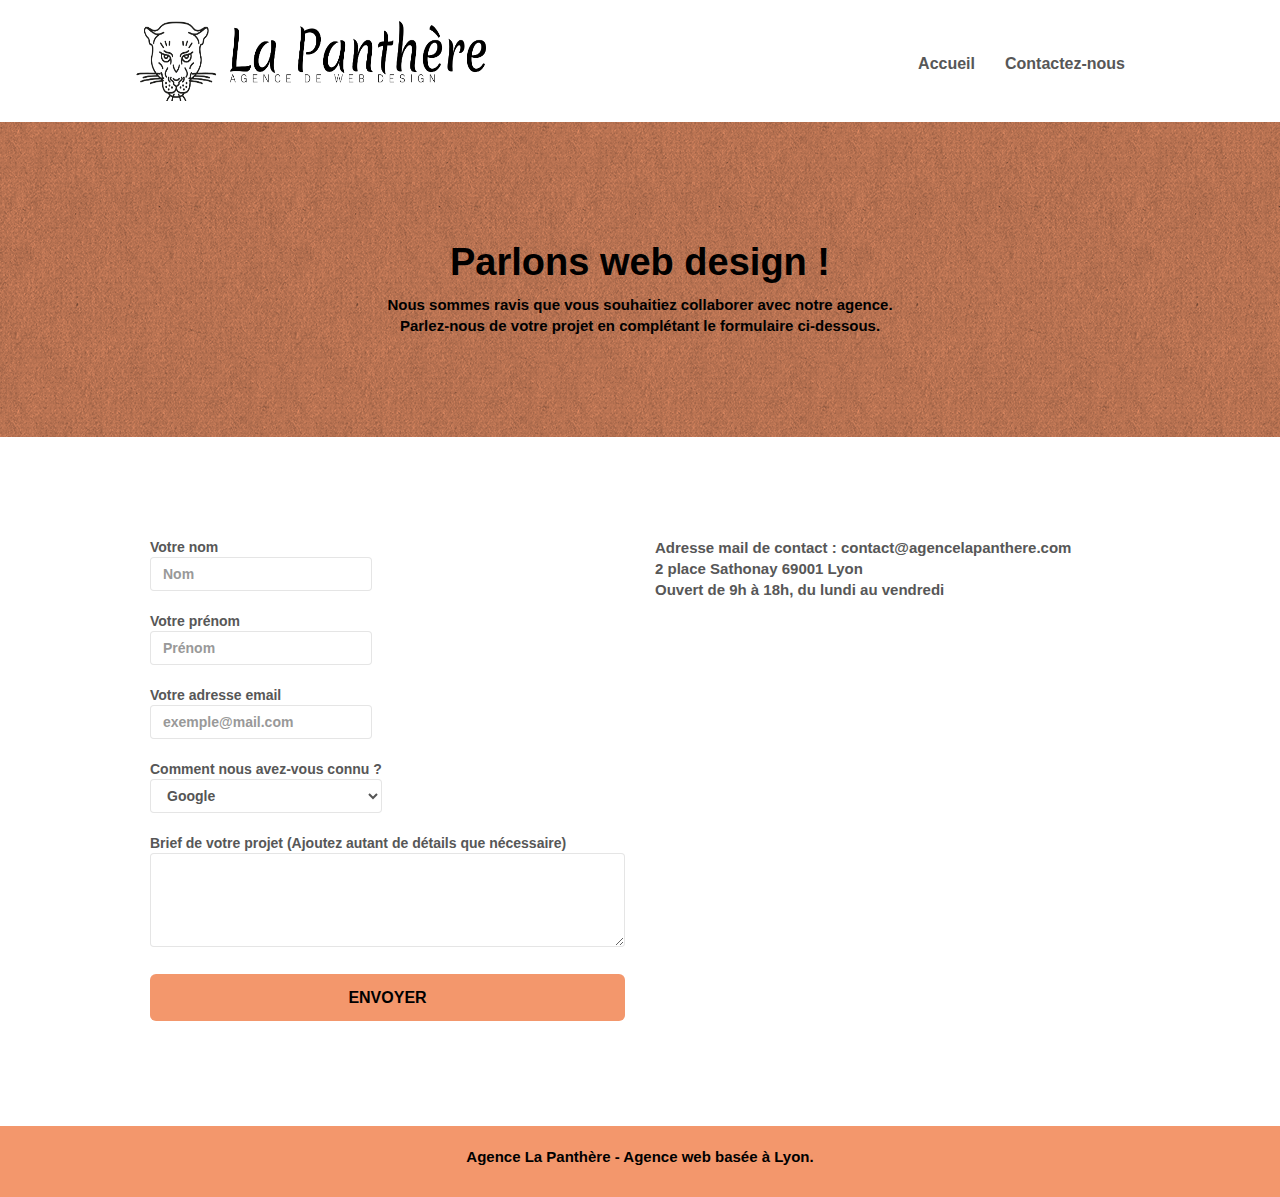
<file: formulaire_de_contact.html>
<!doctype html>
<html lang="fr">
<head>
	<meta charset="utf-8">
	<meta name="description" content="Découvrez l'agence La Panthère, votre entreprise webdesign. Nous concevons des solutions digitales créatives et innovantes.">
	<meta name="viewport" content="width=device-width, initial-scale=1.0, viewport-fit=cover">
	<link rel="shortcut icon" type="image/png" href="img/favicon.webp">

	<link rel="stylesheet" type="text/css" href="./css/font-awesome.min.css">
	<link rel="stylesheet" type="text/css" href="./css/bootstrap.min.css">
	<link rel="stylesheet" type="text/css" href="css/style.min.css">


	<script defer src="./js/bootstrap.min.js"></script>

	<title>Contactez-nous</title>


	<!-- Analytics -->
	<!-- Google tag (gtag.js) -->
	<script defer src="https://www.googletagmanager.com/gtag/js?id=G-QCX3G9KSPC"></script>
	<script>
		window.dataLayer = window.dataLayer || [];
		function gtag(){dataLayer.push(arguments);}
		gtag('js', new Date());

		gtag('config', 'G-QCX3G9KSPC');
	</script>
	<!-- Analytics END -->

</head>
<body>
<!-- Principal conteneur -->
<div class="page-container">

	<!-- bloc-0 -->
	<header class="bloc bgc-white l-bloc " id="bloc-0">
		<div class="container bloc-sm">

			<nav class="navbar row">
				<div class="navbar-header">
					<img src="img/agence-la-panthere-monochrome.webp" alt="paris web design logo agence web meilleure agence">
					<button id="nav-toggle" type="button" class="ui-navbar-toggle navbar-toggle" data-toggle="collapse" data-target=".navbar-1">
						<span class="sr-only">Toggle navigation</span><span class="icon-bar"></span><span class="icon-bar"></span><span class="icon-bar"></span>
					</button>
				</div>
				<div class="collapse navbar-collapse navbar-1 special-dropdown-nav">
					<ul class="site-navigation nav navbar-nav">
						<li>
							<a href="index.html" aria-label="accès à l'écran d'accueil">Accueil</a>
						</li>
						<li>
						</li>
						<li>
							<a href="formulaire_de_contact.html" aria-label="accès au formulaire de contact">Contactez-nous</a>
						</li>
					</ul>
				</div>
			</nav>
		</div>
	</header>
	<!-- bloc-0 END -->
<main>
	<!-- bloc-6 -->
	<section class="bloc bg-dots-bg bg-repeat bgc-atomic-tangerine d-bloc bloc-bg-texture texture-paper" id="bloc-6">
		<div class="container bloc-lg">
			<div class="row">
				<div class="col-sm-12">
					<h1 class="text-center hero-bloc-text tc-black">
						Parlons web design !
					</h1>
					<p class="text-center mg-lg tc-black tight-width-whitespace">
						Nous sommes ravis que vous souhaitiez collaborer avec notre agence.<br>
						Parlez-nous de votre projet en complétant le formulaire ci-dessous.
					</p>
				</div>
			</div>
		</div>
	</section>
	<!-- bloc-6 END -->

	<!-- bloc-7 -->
	<section class="bloc bgc-white l-bloc" id="bloc-7">
		<div class="container bloc-lg">
			<div class="row">
				<div class="col-sm-6">
					<form id="form_1" novalidate >
						<div class="form-group">
							<label for="name">
								Votre nom
								<input id="name" placeholder="Nom" class="form-control" aria-label="nom" required>
							</label>
						</div>
						<div class="form-group">
							<label for="firstName">
								Votre prénom
								<input id="firstName" placeholder="Prénom" class="form-control" aria-label="prénom" required>
							</label>
						</div>
						<div class="form-group">
							<label for="email">
								Votre adresse email
								<input id="email" placeholder="exemple@mail.com" class="form-control" type="email" aria-labelledby="email" required>
							</label>
						</div>
						<div class="form-group">
							<label for="select">
								Comment nous avez-vous connu ?
								<select id="select" class="form-control">
									<option value="Google" aria-label="google">
										Google
									</option>
									<option value="Facebook" aria-label="facebook">
										Facebook
									</option>
									<option value="Instagram" aria-label="instagram">
										Instagram
									</option>
									<option value="Autre_entreprise" aria-label="autre entreprise">
										Autre entreprise
									</option>
									<option value="Magazine" aria-label="magazine">
										Magazine spécialisé
									</option>
									<option value="Autre" aria-label="autre">
										Autre
									</option>
								</select>
							</label>
						</div>
						<div class="form-group">
							<label for="message">
								Brief de votre projet (Ajoutez autant de détails que nécessaire)<br>
								<textarea id="message" class="form-control" rows="4" cols="50" aria-labelledby="message" required></textarea>
							</label>
						</div>
						<button class="bloc-button btn btn-lg btn-block cta-hero btn-atomic-tangerine" type="submit" aria-label="Envoyer le formulaire">
							Envoyer
						</button>
					</form>
				</div>
				<div class="col-sm-6">

					<p>
						Adresse mail de contact :
						<a
								href="mailto:contact@agencelapanthere.com" aria-label="adresse mail de contact">contact@agencelapanthere.com
						</a>
						<br>2 place Sathonay 69001 Lyon<br>Ouvert de 9h à 18h, du lundi au vendredi
					</p>
				</div>
			</div>
		</div>
	</section>
	<!-- bloc-7 END -->
</main>




<!-- Footer - bloc-8 -->
<footer>
	<div class="bloc bgc-atomic-tangerine d-bloc" id="bloc-8">
		<div class="container bloc-sm">
			<div class="row">
				<div class="col-sm-12">
					<p class="text-center black">
						Agence La Panthère - Agence web basée à Lyon.<br>
					</p>
				</div>

			</div>
		</div>
	</div>
</footer>
<!-- Footer - bloc-8 END -->

</div>
<!-- Principal conteneur END -->

<script src="./js/jquery-2.1.0.min.js"></script>
</body>
</html>
</file>
<file: css/style.min.css>
body{margin:0;padding:0;background:#FFF;overflow-x:hidden;-webkit-font-smoothing:antialiased;-moz-osx-font-smoothing:grayscale}a,button{transition:all .3s ease-in-out;outline:none!important}a:hover{text-decoration:none;cursor:pointer}#page-loading-blocs-notifaction{position:fixed;top:0;bottom:0;width:100%;z-index:100000}.bloc{width:100%;clear:both;background:50% 50% no-repeat;padding:0 50px;-webkit-background-size:cover;-moz-background-size:cover;-o-background-size:cover;background-size:cover;position:relative}.bloc .container{padding-left:10px;padding-right:10px}.bloc-lg{padding:100px 50px}.bloc-md{padding:50px}.bloc-sm{padding:20px 50px}.bg-center,.bg-l-edge,.bg-r-edge,.bg-t-edge,.bg-b-edge,.bg-tl-edge,.bg-bl-edge,.bg-tr-edge,.bg-br-edge,.bg-repeat{-webkit-background-size:auto!important;-moz-background-size:auto!important;-o-background-size:auto!important;background-size:auto!important}.bg-repeat{background:repeat}.bg-t-edge{background:top no-repeat}.bloc-bg-texture::before{content:"";background-size:2px 2px;position:absolute;top:0;bottom:0;left:0;right:0}.texture-paper::before{background:url(../img/texture-paper.webp);background-size:280px 280px}.b-parallax{background-attachment:fixed}.d-bloc{color:rgba(255,255,255,.7)}.d-bloc button:hover{color:rgba(255,255,255,.9)}.d-bloc .icon-round,.d-bloc .icon-square,.d-bloc .icon-rounded,.d-bloc .icon-semi-rounded-a,.d-bloc .icon-semi-rounded-b{border-color:rgba(255,255,255,.9)}.d-bloc .divider-h span{border-color:rgba(255,255,255,.2)}.d-bloc .a-btn,.d-bloc .navbar a,.d-bloc .navbar-brand,.d-bloc a .icon-sm,.d-bloc a .icon-md,.d-bloc a .icon-lg,.d-bloc a .icon-xl,.d-bloc h1 a,.d-bloc h2 a,.d-bloc h3 a,.d-bloc h4 a,.d-bloc h5 a,.d-bloc h6 a,.d-bloc p a{color:#fff}.d-bloc .a-btn:hover,.d-bloc .navbar a:hover,.d-bloc .navbar-brand:hover,.d-bloc a:hover .icon-sm,.d-bloc a:hover .icon-md,.d-bloc a:hover .icon-lg,.d-bloc a:hover .icon-xl,.d-bloc h1 a:hover,.d-bloc h2 a:hover,.d-bloc h3 a:hover,.d-bloc h4 a:hover,.d-bloc h5 a:hover,.d-bloc h6 a:hover,.d-bloc p a:hover{color:#000}.d-bloc .navbar-toggle .icon-bar{background:rgba(255,255,255,1)}.d-bloc .btn-wire,.d-bloc .btn-wire:hover{color:rgba(255,255,255,1);border-color:rgba(255,255,255,1)}.d-bloc .panel{color:rgba(0,0,0,.5)}.d-bloc .panel button:hover{color:rgba(0,0,0,.7)}.d-bloc .panel icon{border-color:rgba(0,0,0,.7)}.d-bloc .panel .divider-h span{border-color:rgba(0,0,0,.1)}.d-bloc .panel .a-btn{color:rgba(0,0,0,.6)}.d-bloc .panel .a-btn:hover{color:rgba(0,0,0,1)}.d-bloc .panel .btn-wire,.d-bloc .panel .btn-wire:hover{color:rgba(0,0,0,.7);border-color:rgba(0,0,0,.3)}.d-bloc .panel,.l-bloc{color:rgba(0,0,0,.5)}.d-bloc .panel button:hover,.l-bloc button:hover{color:rgba(0,0,0,.7)}.l-bloc .icon-round,.l-bloc .icon-square,.l-bloc .icon-rounded,.l-bloc .icon-semi-rounded-a,.l-bloc .icon-semi-rounded-b{border-color:rgba(0,0,0,.7)}.d-bloc .panel .divider-h span,.l-bloc .divider-h span{border-color:rgba(0,0,0,.1)}.d-bloc .panel .a-btn,.l-bloc .a-btn,.l-bloc .navbar a,.l-bloc .navbar-brand,.l-bloc a .icon-sm,.l-bloc a .icon-md,.l-bloc a .icon-lg,.l-bloc a .icon-xl,.l-bloc h1 a,.l-bloc h2 a,.l-bloc h3 a,.l-bloc h4 a,.l-bloc h5 a,.l-bloc h6 a,.l-bloc p a{color:rgba(0,0,0,.6)}.d-bloc .panel .a-btn:hover,.l-bloc .a-btn:hover,.l-bloc .navbar a:hover,.l-bloc .navbar-brand:hover,.l-bloc a:hover .icon-sm,.l-bloc a:hover .icon-md,.l-bloc a:hover .icon-lg,.l-bloc a:hover .icon-xl,.l-bloc h1 a:hover,.l-bloc h2 a:hover,.l-bloc h3 a:hover,.l-bloc h4 a:hover,.l-bloc h5 a:hover,.l-bloc h6 a:hover,.l-bloc p a:hover{color:rgba(0,0,0,1)}.l-bloc .navbar-toggle .icon-bar{color:rgba(0,0,0,.6)}.d-bloc .panel .btn-wire,.d-bloc .panel .btn-wire:hover,.l-bloc .btn-wire,.l-bloc .btn-wire:hover{color:rgba(0,0,0,.7);border-color:rgba(0,0,0,.3)}.voffset{margin-top:30px}.voffset-lg{margin-top:80px}.row-no-gutters{margin-right:0;margin-left:0}.row.row-no-gutters>[class^="col-"],.row.row-no-gutters>[class*=" col-"]{padding-right:0;padding-left:0}#bloc-1-hero h1{font-size:32px}.navbar{margin-bottom:0;z-index:1}.navbar-header img{width:350px!important;height:80px!important}.navbar-brand{height:auto;padding:3px 15px;font-size:25px;font-weight:600;line-height:44px}.navbar-brand img{max-height:200px;margin:0 5px 0 0;display:inline}.navbar-brand img[src$=svg]{min-width:100px;height:80px}.nav-center .navbar-brand img{margin:0}.navbar .nav{padding-top:2px;margin-right:-16px;float:right;z-index:1}.nav>li{float:left;margin-top:4px;font-size:16px}.navbar-nav .open .dropdown-menu>li>a{text-align:inherit}.nav>li a:hover,.nav>li a:focus{background:transparent}.navbar-toggle{margin:10px 10px 0 0;border:0}.navbar-toggle:hover{background:transparent!important}.navbar-toggle .icon-bar{background-color:rgba(0,0,0,.5);width:26px}.nav-invert .navbar .nav{float:left}.nav-invert .navbar-header,.nav-invert .navbar-brand{float:right;position:relative;z-index:2}.col-sm-12 img{height:200px!important;width:200px!important}.col-xs-12 img{height:50%;width:100%!important}.comments{margin:0 15px}q{font-size:20px;font-weight:800}.author{font-weight:400;font-size:20px}@media (min-width:768px){.site-navigation{position:absolute;top:50%;right:20px;transform:translate(0,-50%);-webkit-transform:translateY(-50%)}.nav>li .dropdown-menu a,.nav>li .dropdown-menu a:hover{color:#484848}.nav-invert .site-navigation{left:0;right:0}.nav-center{text-align:center}.nav-center .navbar-header{width:100%}.nav-center .navbar-header,.nav-center .navbar-brand,.nav-center .nav>li{float:none;display:inline-block}.nav-center .site-navigation{position:relative;width:100%;right:0;margin-right:0;margin-top:20px}.nav-center.mini-nav .navbar-toggle{float:none;margin:10px auto 0}.navbar-header{width:70%!important}}.nav>li>.dropdown a{background:none!important;display:block;padding:14px 15px}nav .caret{margin:0 5px}.dropdown-menu .dropdown-menu{top:-8px;left:100%}.dropdown-menu .dropmenu-flow-right{top:100%;left:0;margin-left:-1px;border-top-left-radius:0;border-top-right-radius:0}.dropdown-menu .dropdown span{border:4px solid transparent;border-right-color:#000;margin:6px -5px 0 0!important;float:right}.mg-md{margin-top:10px;margin-bottom:20px}.mg-lg{margin-top:10px;margin-bottom:40px}.btn{margin:0 5px 5px 0}.btn.pull-right{margin:0 0 5px 5px}.btn-d,.btn-d:hover,.btn-d:focus{color:#FFF;background:rgba(0,0,0,.3)}button{outline:none!important}.btn-rd{border-radius:40px}.btn-clean{border:1px solid rgba(0,0,0,.08);border-bottom-color:rgba(0,0,0,.1);text-shadow:0 1px 0 rgba(0,0,1,.1);box-shadow:0 1px 3px rgba(0,0,1,.25),inset 0 1px 0 0 rgba(255,255,255,.15)}.icon-md{font-size:30px!important}.icon-lg{font-size:60px!important}.sm-shadow{text-shadow:0 1px 2px rgba(0,0,0,.3)}.panel-sq,.panel-sq .panel-heading,.panel-sq .panel-footer{border-radius:0}.panel-rd{border-radius:30px}.panel-rd .panel-heading{border-radius:29px 29px 0 0}.panel-rd .panel-footer{border-radius:0 0 29px 29px}.form-control{border-color:rgba(0,0,0,.1);box-shadow:none}.scrollToTop{width:40px;height:40px;position:fixed;bottom:20px;right:20px;opacity:0;z-index:500;transition:all .3s ease-in-out}.scrollToTop span{margin-top:6px}.showScrollTop{font-size:14px;opacity:1}a[data-lightbox]{position:relative;display:block;text-align:center}a[data-lightbox]:hover::before{content:"+";font-family:"HelveticaNeue-Light","Helvetica Neue Light","Helvetica Neue",Helvetica,Arial;font-size:32px;width:50px;height:50px;margin-left:-25px;border-radius:50%;background:rgba(0,0,0,.6);color:#FFF;font-weight:100;z-index:1;position:absolute;top:50%;transform:translateY(-50%);-webkit-transform:translateY(-50%)}a[data-lightbox]:hover img{opacity:.6;-webkit-animation-fill-mode:none;animation-fill-mode:none}#lightbox-modal{display:flex;align-items:center}#lightbox-modal .modal-dialog{width:90%;max-width:900px;margin:0 auto 0}#lightbox-modal .modal-dialog img{max-height:90vh;margin:0 auto}.lightbox-caption{padding:20px;color:#FFF;background:rgba(0,0,0,.5);position:absolute;left:15px;right:15px}.close-lightbox{color:#FFF;font-size:30px;position:absolute;top:20px;right:20px;z-index:20;background:rgba(0,0,0,.5);border:none;line-height:30px;padding:0 9px 5px;opacity:.3}.close-lightbox:hover,.next-lightbox:hover,.prev-lightbox:hover{opacity:1;color:#FFF}.next-lightbox,.prev-lightbox{font-size:20px;color:rgba(255,255,255,.9);background:rgba(0,0,0,.5);transition:all .2s ease-in-out;position:absolute;top:45%;z-index:1;opacity:.4}.next-lightbox{padding:6px 8px 1px 13px;right:25px}.prev-lightbox{padding:6px 13px 1px 10px;left:25px}.snapshot-lb .modal-body{padding-bottom:45px}.snapshot-lb .lightbox-caption{padding:0;color:rgba(0,0,0,.5);background:none}h1,h2,h3,h4,h5,h6,p,label,.btn,a{font-family:"helvetica";font-weight:800;color:#575757!important}.container{max-width:1000px}.hero-bloc-text{font-size:38px}.hero-bloc-text-sub{font-size:36px}.statement-bloc-text{line-height:26px;font-style:italic;font-size:20px;text-align:center;font-weight:lighter;max-width:520px;margin:auto auto auto auto}p{font-size:15px}.tight-width-whitespace{max-width:600px;margin:auto auto auto auto}.h1{font-size:20px;font-family:"Open Sans"}.cta-hero{margin-top:22px;color:#FFFFFF!important;text-transform:uppercase;padding:12px 28px 12px 28px;font-size:16px;font-weight:700}.social{display:none;max-width:400px;margin:auto auto auto auto}h2{font-size:25px;line-height:1.4em}h3{font-size:20px;text-transform:uppercase;font-weight:700;color:#333333!important}.med-width-whitespace{max-width:800px;margin:auto auto auto auto;box-shadow:0 0 0 #000}h1{color:#f7f7f7!important}h4{color:#333333!important}.icons{margin-bottom:14px;margin-top:24px}.white{color:#FFFFFF!important}.black{color:#000000!important}.portfolio-thumb{width:250px!important;height:250px!important;margin:0 auto 24px auto}.portfolio-row{margin-bottom:44px;margin-top:50px}.avatar{box-shadow:0 4px 9px rgba(0,0,0,.3)}.black-background{background-color:rgba(165,147,99,.7);padding:40px 40px 40px 40px}.bold-link{font-weight:900;text-decoration:underline!important}.bgc-white{background-color:#FFF}.bgc-dark-slate-blue{background-color:#364577}.bgc-atomic-tangerine{background-color:#F3976C}.tc-white{color:#FFFFFF!important}.tc-black{color:#000!important}.btn-atomic-tangerine{background:#F3976C;color:#000!important}.btn-atomic-tangerine:hover{background:#c27956!important;color:#ffffff!important}.ltc-white{color:#FFFFFF!important}.ltc-white:hover{color:#cccccc!important}.ltc-atomic-tangerine{color:#F3976C!important}.ltc-atomic-tangerine:hover{color:#c27956!important}.icon-dark-slate-blue{color:#364577!important;border-color:#364577!important}.bg-dots-bg{background-image:url(../img/dots-bg.webp)}.bg-lines-h2-bg{background-image:url(../img/lines-h2-bg.webp)}.bg-banniere{background-image:url(../img/agence-la-panthere.webp)}.bg-presentation{background-image:url(../img/image-de-presentation.webp)}@media (max-width:1024px){.bloc{padding-left:20px;padding-right:20px}.bloc.full-width-bloc,.bloc-tile-2.full-width-bloc .container,.bloc-tile-3.full-width-bloc .container,.bloc-tile-4.full-width-bloc .container{padding-left:0;padding-right:0}}@media (max-width:992px) and (min-width:768px){.navbar .nav{max-width:80%}.nav-center.navbar .nav{max-width:100%}}@media only screen and (min-width:768px) and (max-width:1024px) and (orientation:landscape){.b-parallax{background-attachment:scroll}}@media only screen and (min-width:1024px) and (max-width:1366px) and (-webkit-min-device-pixel-ratio:1.5){.b-parallax{background-attachment:scroll}}@media (max-width:991px){.container{width:100%}.b-parallax{background-attachment:scroll}.page-container,#hero-bloc{overflow-x:hidden;position:relative}.bloc-group,.bloc-group .bloc{display:block;width:100%}.bloc-fill-screen .fill-bloc-top-edge,.bloc-fill-screen .fill-bloc-bottom-edge{padding:0 20px}}@media (max-width:767px){.navbar-header img{width:340px!important;height:50px!important}.col-sm-12 img{height:150px!important;width:150px!important}.portfolio-thumb{width:150px!important;height:150px!important}.page-container{overflow-x:hidden;position:relative}h1,h2,h3,h4,h5,h6,p,#disqus_thread{padding-left:10px!important;padding-right:10px!important}.b-parallax{background-attachment:scroll}.navbar .nav{padding-top:0;border-top:1px solid rgba(0,0,0,.2);float:none!important}.navbar.row{margin-left:0;margin-right:0}.site-navigation{position:inherit;transform:none;-webkit-transform:none;-ms-transform:none}.nav>li{margin-top:0;border-bottom:1px solid rgba(0,0,0,.1);background:rgba(0,0,0,.05);text-align:left;padding-left:15px;width:100%}.nav>li:hover{background:rgba(0,0,0,.08)}.dropdown .dropdown a .caret{float:none;margin:5px 0 0 10px!important;border:4px solid transparent;border-right-color:#000}#hero-bloc .navbar .nav{background:rgba(0,0,0,.8)}#hero-bloc .navbar .nav a{color:rgba(255,255,255,.6)}.hero{padding:50px 0}.hero-nav{left:-1px;right:-1px}.navbar-collapse{padding:0;overflow-x:hidden;-webkit-box-shadow:none;box-shadow:none}.navbar-brand img{max-height:40px;width:auto}.nav-invert .navbar-header{float:none;width:100%}.nav-invert .navbar-toggle{float:left;margin-left:10px}.bloc{padding-left:0;padding-right:0}.bloc-xxl,.bloc-xl,.bloc-lg{padding:40px 0}.bloc-sm,.bloc-md{padding-left:0;padding-right:0}.bloc-tile-2 .container,.bloc-tile-3 .container,.bloc-tile-4 .container,.bloc-fill-screen .fill-bloc-top-edge,.bloc-fill-screen .fill-bloc-bottom-edge{padding-left:0;padding-right:0}.a-block{padding:0 10px}.btn-dwn{display:none}.voffset{margin-top:5px}.voffset-md{margin-top:20px}.voffset-lg{margin-top:30px}form{padding:5px}.close-lightbox{display:inline-block}.blocsapp-device-iphone5{background-size:216px 425px;padding-top:60px;width:216px;height:425px}.blocsapp-device-iphone5 img{width:180px;height:320px}}@media (max-width:400px){.bloc{padding-left:0;padding-right:0}}@media (max-width:767px){.bloc-mob-center-text{text-align:center}}
</file>
